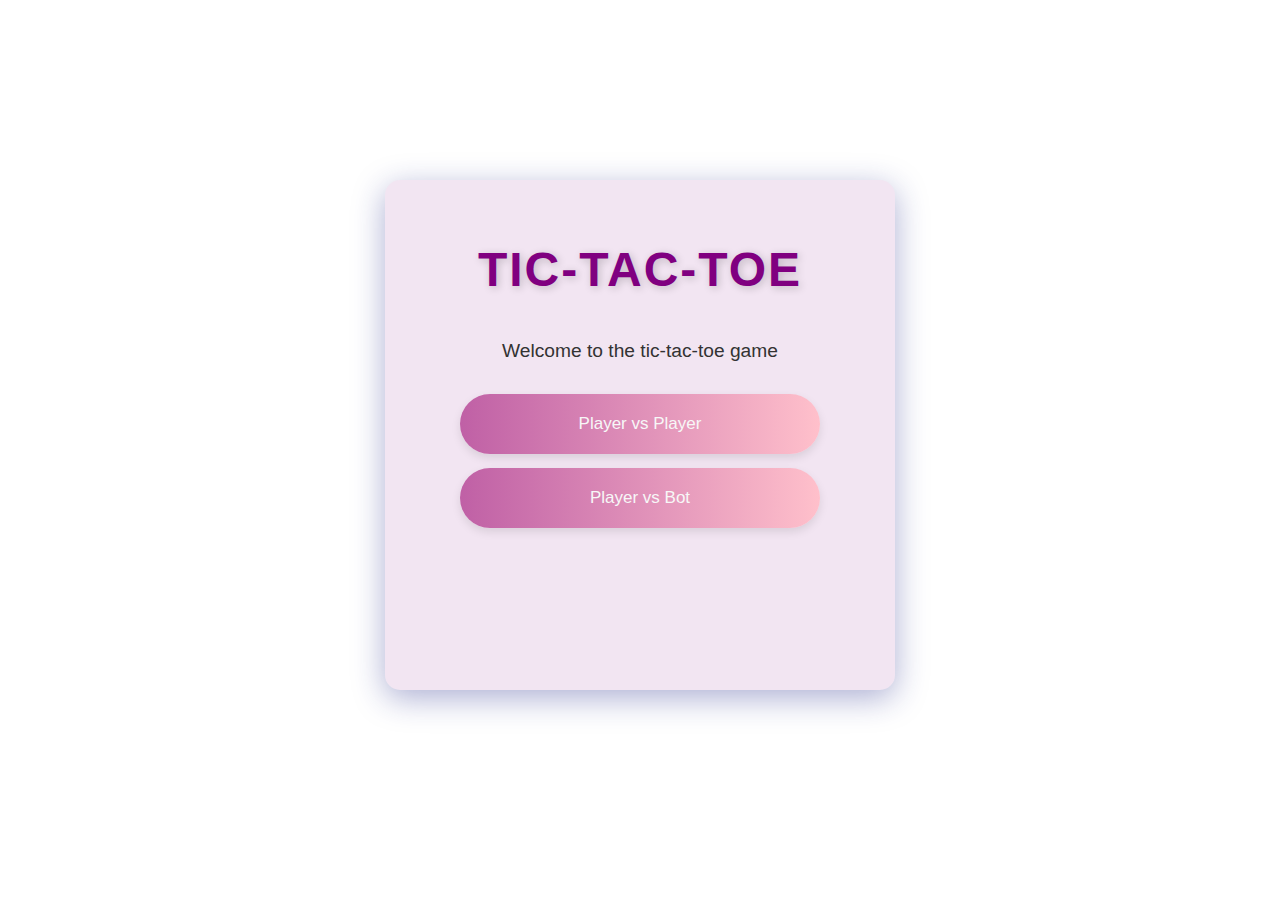
<file: index.html>
<!DOCTYPE html>
<html>
    <head>
        <meta charset="UTF-8">
        <meta name="viewport" content="width=device-width, initial-scale=1.0">
        <title>Homepage</title>
        <link rel="stylesheet" href="css/styles.css">
    </head>
    <body>
        <div class="container">
            <h1> TIC-TAC-TOE</h1>
            <p>Welcome to the tic-tac-toe game</p>
            <button class="pvp" onclick="window.location.href='pvp.html';">Player vs Player</button>
            <button class="bot" onclick="window.location.href='bot.html';">Player vs Bot</button>
        </div>
        <script src="js/scripts.js"></script> 
    </body>
</html>
</file>
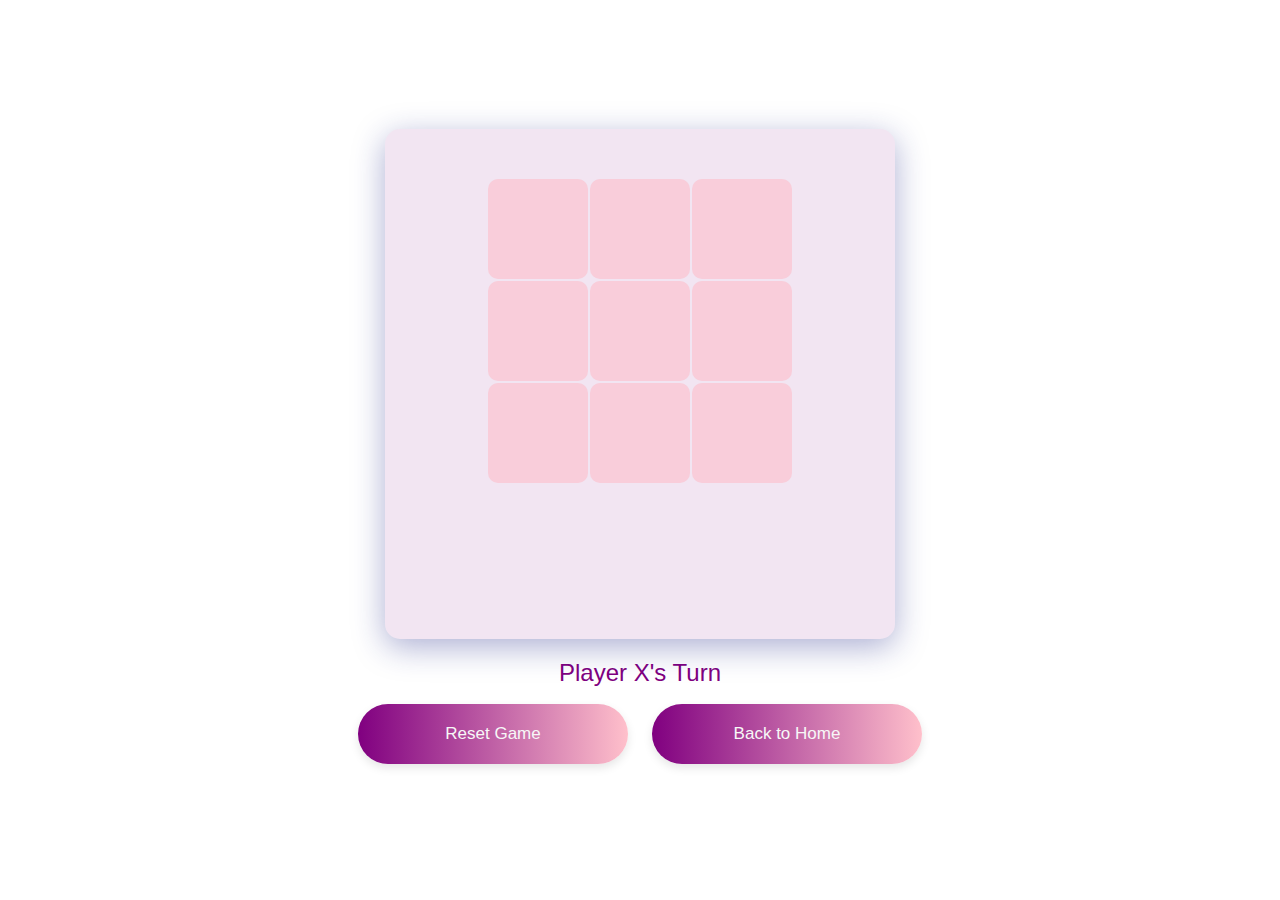
<file: bot.html>
<!DOCTYPE html>
<html>
<head>
    <meta charset="UTF-8">
    <meta name="viewport" content="width=device-width, initial-scale=1.0">
    <title>PvB</title>
    <link rel="stylesheet" href="css/styles_pvp.css">
</head>
<body>
    <div class="container">
        <div class="tic-tac-toe">
            <div class="cell"></div>
            <div class="cell"></div>
            <div class="cell"></div>
            <div class="cell"></div>
            <div class="cell"></div>
            <div class="cell"></div>
            <div class="cell"></div>
            <div class="cell"></div>
            <div class="cell"></div>
        </div>
    </div>

    <div class="status">Player X's Turn</div>
    <div class="message-box"></div>
    <div class="button-container">
        <button id="reset">Reset Game</button>
        <button id="index">Back to Home</button>
    </div>
    <script src="js/script_bot.js"></script> 
</body>
</html>
</file>
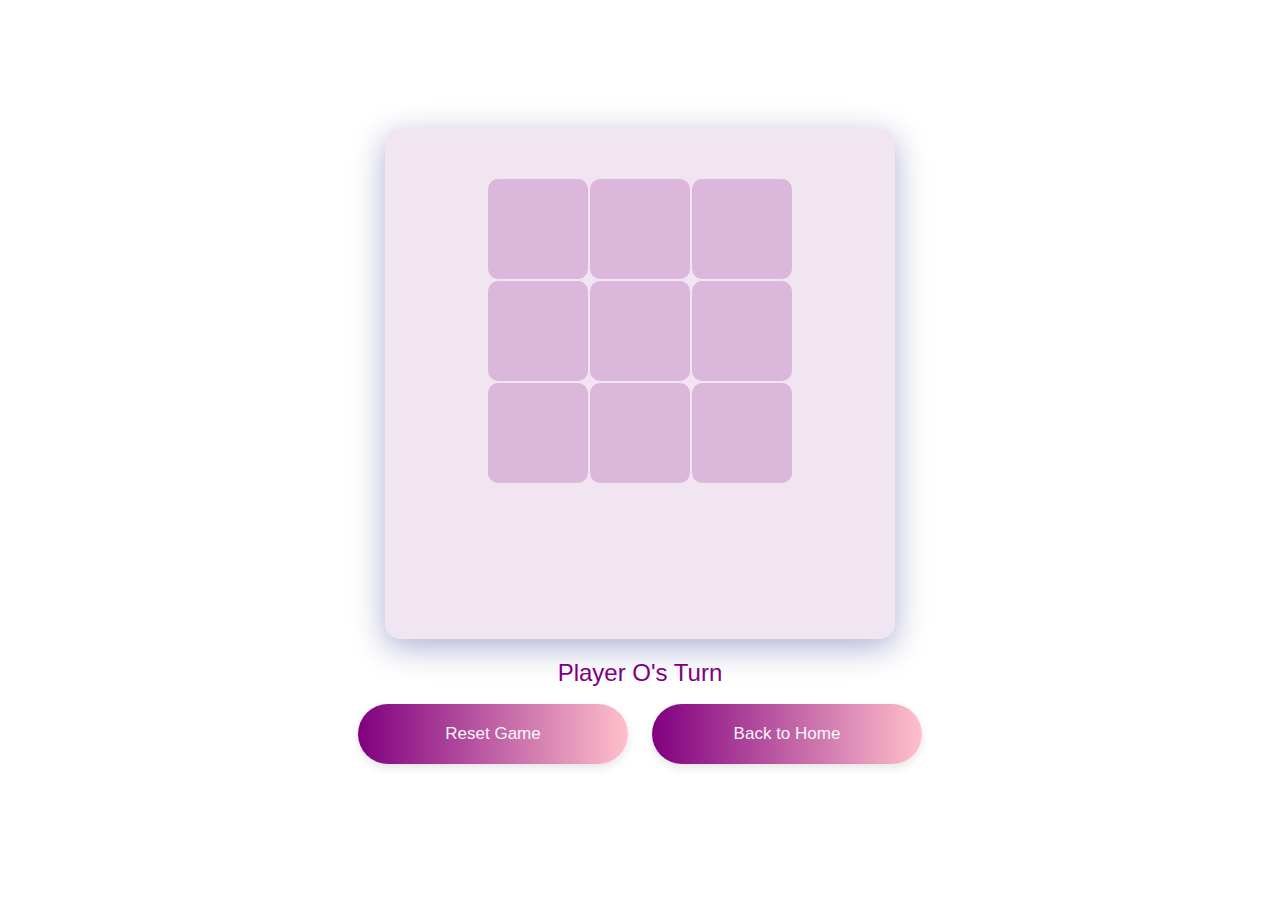
<file: pvp.html>
<!DOCTYPE html>
<html>
<head>
    <meta charset="UTF-8">
    <meta name="viewport" content="width=device-width, initial-scale=1.0">
    <title>PvP</title>
    <link rel="stylesheet" href="css/styles_pvp.css">
</head>
<body>
    <div class="container">
        <div class="tic-tac-toe">
            <div class="cell"></div>
            <div class="cell"></div>
            <div class="cell"></div>
            <div class="cell"></div>
            <div class="cell"></div>
            <div class="cell"></div>
            <div class="cell"></div>
            <div class="cell"></div>
            <div class="cell"></div>
        </div>
    </div>

    <div class="status">Player X's Turn</div>
    <div class="message-box"></div>
    <div class="button-container">
        <button id="reset">Reset Game</button>
        <button id="index">Back to Home</button>
    </div>
    <script src="js/scripts.js"></script> 
</body>
</html>
</file>
<file: css/styles.css>
body{
    font-family: -apple-system, BlinkMacSystemFont, 'Segoe UI', Roboto, Oxygen, Ubuntu, Cantarell, 'Open Sans', 'Helvetica Neue', sans-serif;
    display: flex;
    margin: 20vh;
    justify-content: center;
    align-items: center;
    flex-direction: column;
}

h1 {
    font-size: 3rem;
    color: #800080;
    margin-bottom: 20px;
    text-align: center;
    letter-spacing: 2px;
    text-transform: uppercase;
    font-weight: bold;
    text-shadow: 2px 2px 8px rgba(0, 0, 0, 0.2);
}

p {
    font-size: 1.2rem;
    color: #333;
    margin-bottom: 20px;
    line-height: 1.6;
    text-align: center;
    padding: 0 10px;
}

.container {
    width: 50vh;
    height: 50vh;
    background-color: rgba(128, 0, 128, 0.1);
    border-radius: 15px;
    position: relative;
    padding: 30px;
    display: flex;
    flex-direction: column;
    align-items: center;
    box-shadow: 0 8px 32px rgba(31, 38, 135, 0.37);
}

button {
    width: 40vh;
    height: 60px;
    padding: 10px 0;
    font-size: 17px;
    font-weight: 10px;
    cursor: pointer;
    margin: 7px;
    border-radius: 50px;
    border: 0px solid transparent;
    position: relative;
    z-index: 0;
    background: linear-gradient(to right, #800080, #ffc0cb);
    color: #F7F7F7;
    transition: all 1s ease;
    box-shadow: 0 4px 10px rgba(0, 0, 0, 0.1);
    display: flex;
    justify-content: center;
    align-items: center;
    text-align: center;
    background-size: 200%;
    background-position: right;
}

button:hover {
    background-position: left;
    transition: background-position 1s ease;
}

.tic-tac-toe {
    display: grid;
    grid-template-columns: repeat(3, 1fr);
    grid-template-rows: repeat(3, 1fr);
    gap: 2px;
    margin: 20px auto;
    width: 304px;
    height: 304px;
    background-color: rgba(128, 0, 128, 0.05);
    box-shadow: 0 4px 20px rgba(31, 38, 135, 0.25);
    border-radius: 15px;
}

.cell {
    display: flex;
    justify-content: center;
    align-items: center;
    font-size: 2rem;
    font-weight: bold;
    background-color: rgba(255, 255, 255, 0.7);
    color: #800080;
    cursor: pointer;
    transition: background-color 0.5s ease, color 0.5s ease;
    border-radius: 10px;
}

.cell:hover {
    background-color: rgba(128, 0, 128, 0.2);
    color: #f2e5f2;
}
</file>
<file: css/styles_pvp.css>
html, body {
    margin: 0;
    padding: 0;
    height: 100%;
    overflow: hidden;
}

body {
    font-family: -apple-system, BlinkMacSystemFont, 'Segoe UI', Roboto, Oxygen, Ubuntu, Cantarell, 'Open Sans', 'Helvetica Neue', sans-serif;
    display: flex;
    justify-content: center;
    align-items: center;
    flex-direction: column;
}

.container {
    width: 50vh;
    height: 50vh;
    background-color: rgba(128, 0, 128, 0.1);
    border-radius: 15px;
    position: relative;
    padding: 30px;
    display: flex;
    flex-direction: column;
    align-items: center;
    box-shadow: 0 8px 32px rgba(31, 38, 135, 0.37);
    overflow: hidden;
}


h1 {
    font-size: 3rem;
    color: #800080;
    margin-bottom: 20px;
    text-align: center;
    letter-spacing: 2px;
    text-transform: uppercase;
    font-weight: bold;
    text-shadow: 2px 2px 8px rgba(0, 0, 0, 0.2);
}

p {
    font-size: 1.2rem;
    color: #333;
    margin-bottom: 20px;
    line-height: 1.6;
    text-align: center;
    padding: 0 10px;
}


button {
    width: 30vh;
    height: 60px;
    padding: 10px 0;
    font-size: 17px;
    font-weight: 10px;
    cursor: pointer;
    margin: 7px;
    border-radius: 50px;
    border: 0px solid transparent;
    position: relative;
    z-index: 0;
    background: linear-gradient(to right, #800080, #ffc0cb);
    color: #F7F7F7;
    transition: all 1s ease;
    box-shadow: 0 4px 10px rgba(0, 0, 0, 0.1);
    display: flex;
    justify-content: center;
    align-items: center;
    text-align: center;
    background-size: 200%;
    background-position: right;
}

button:hover {
    background-position: left;
    transition: background-position 1s ease;
}

.button-container {
    display: flex;
    gap: 10px;
}

.tic-tac-toe {
    display: grid;
    grid-template-columns: repeat(3, 1fr);
    grid-template-rows: repeat(3, 1fr);
    gap: 2px;
    margin: 20px auto;
    width: 304px;
    height: 304px;
    border-radius: 15px;
}

.cell {
    display: flex;
    justify-content: center;
    align-items: center;
    font-size: 2rem;
    font-weight: bold;
    background-color: rgba(255, 255, 255, 0.7);
    color: #800080;
    cursor: pointer;
    transition: background-color 0.5s ease, color 0.5s ease;
    border-radius: 10px;
}

.cell:hover {
    background-color: rgba(128, 0, 128, 0.2);
    color: #f2e5f2;
}

.status {
    font-size: 1.5rem;
    color: #800080;
    margin-top: 20px;
    margin-bottom: 10px;
}

#reset {
    background: linear-gradient(to right, #800080, #ffc0cb);
}

#index {
    background: linear-gradient(to right, #800080, #ffc0cb);
}

.message-box {
    font-size: 1.5rem;
    color: #800080;
    margin: 15px;
    padding: 10px;
    background-color: rgba(255, 255, 255, 0.8);
    border: 1px solid #800080;
    border-radius: 10px;
    text-align: center;
    display: none;
}
</file>
